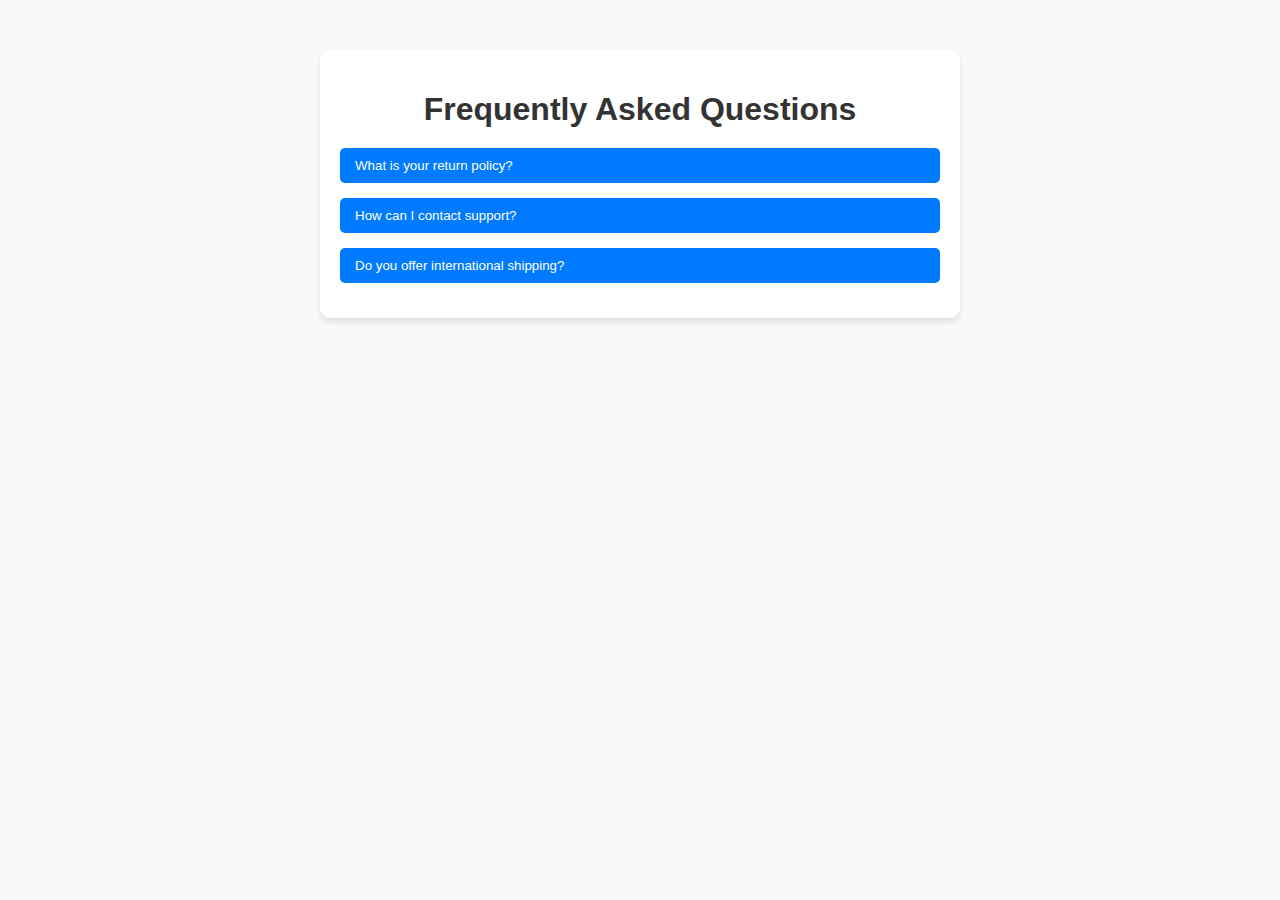
<file: index.html>
<!DOCTYPE html>
<html lang="en">
<head>
  <meta charset="UTF-8">
  <meta name="viewport" content="width=device-width, initial-scale=1.0">
  <title>FAQ Page</title>
  <link rel="stylesheet" href="styles.css">
</head>
<body>
  <section class="faq-container">
    <h1>Frequently Asked Questions</h1>
    <div class="faq-item">
      <button class="faq-question">What is your return policy?</button>
      <div class="faq-answer">You can return any item within 30 days of purchase.</div>
    </div>
    <div class="faq-item">
      <button class="faq-question">How can I contact support?</button>
      <div class="faq-answer">You can contact us via email or our 24/7 chat support.</div>
    </div>
    <div class="faq-item">
      <button class="faq-question">Do you offer international shipping?</button>
      <div class="faq-answer">Yes, we ship to over 50 countries worldwide.</div>
    </div>
  </section>
  <script src="script.js"></script>
</body>
</html>
</file>
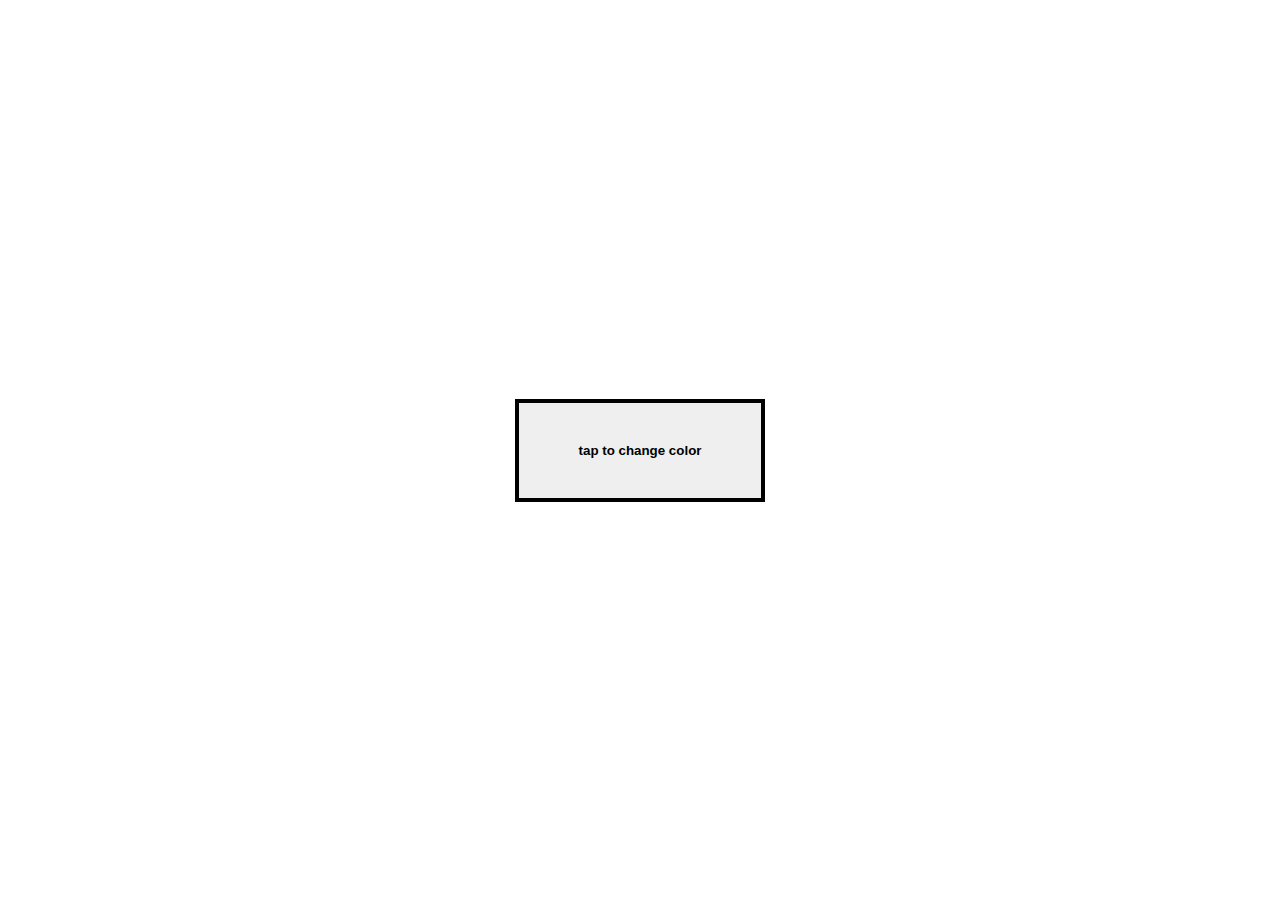
<file: color.html>
<!DOCTYPE html>
<html lang="en">
<head>
    <meta charset="UTF-8">
    <meta name="viewport" content="width=device-width, initial-scale=1.0">
    <title>Document</title>
    <link rel="stylesheet" href="color.css">
</head>
<body>
    
    <button id="button" onclick="changeColor()">tap to change color</button>

    <script src="color.js"></script>
</body>
</html>
</file>
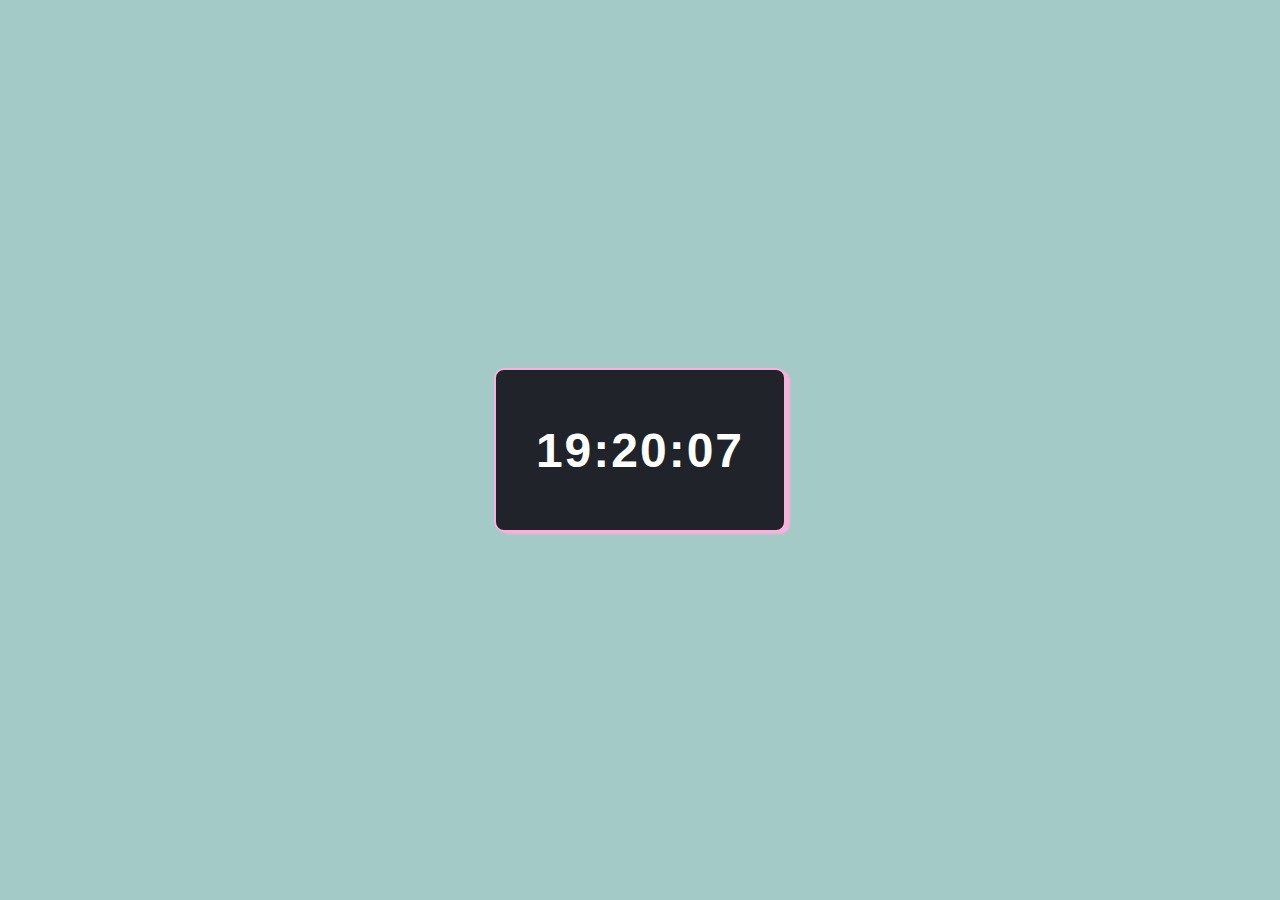
<file: digi.html>
<!DOCTYPE html>
<html lang="en">
<head>
    <meta charset="UTF-8">
    <meta name="viewport" content="width=device-width, initial-scale=1.0">
    <title>Digital clock</title>
    <link rel="stylesheet" href="digi.css">
</head>
<body>
    
    <div class="clock-conatiner">
        <h1 id="time">00:00:00</h1>
    </div>


    <script src="digi.js"></script>
</body>
</html>
</file>
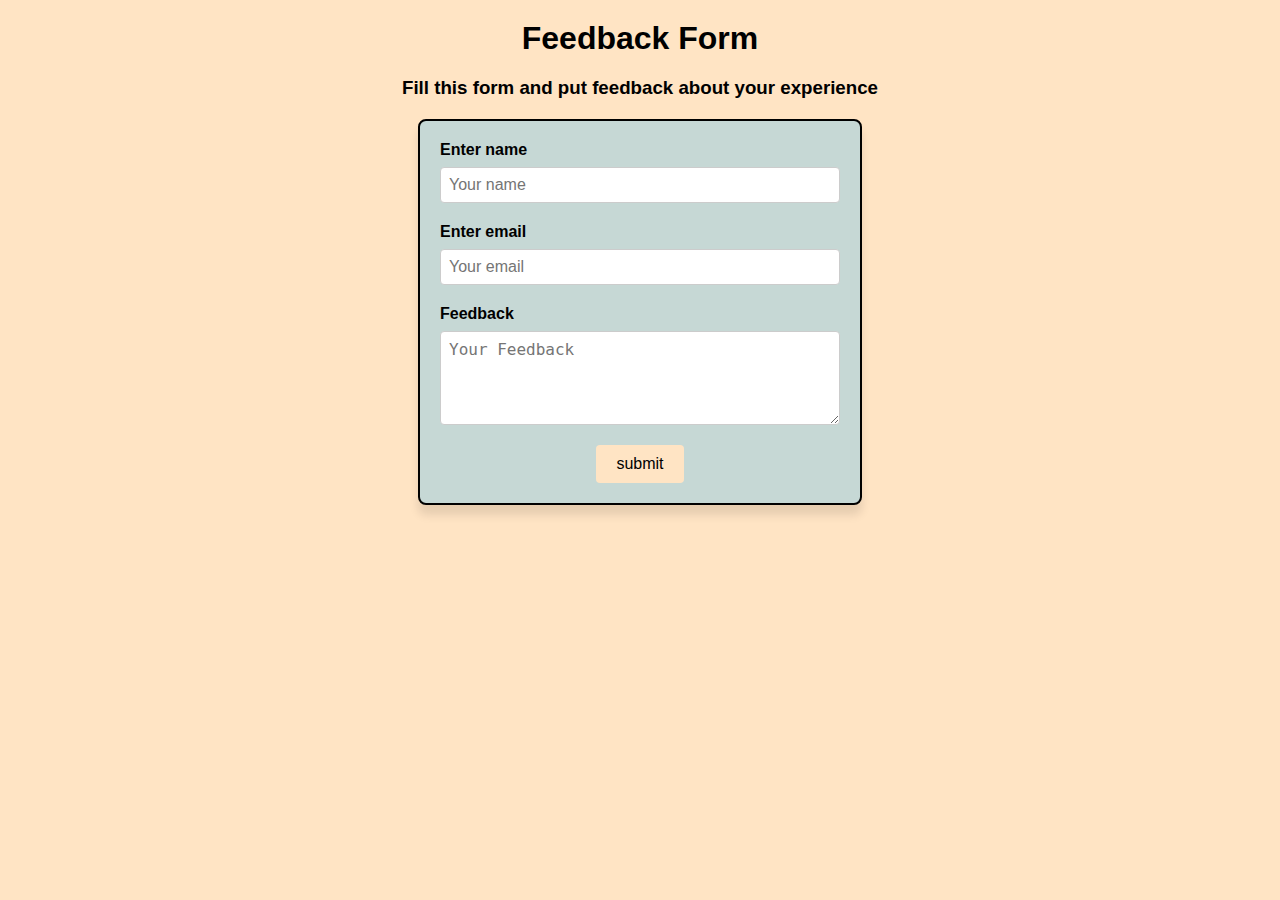
<file: form.html>
<!DOCTYPE html>
<html lang="en">
<head>
    <meta charset="UTF-8">
    <meta name="viewport" content="width=device-width, initial-scale=1.0">
    <title>Form</title>
    <link rel="stylesheet" href="form.css">
</head>
<body>
    <h1>Feedback Form</h1>
    <h3>Fill this form and put feedback about your experience</h3>

    <form id="feed-form">
        <div class="info">
            <label for="name">Enter name</label>
            <input type="text" name="name" id="name" placeholder="Your name" required>
        </div>

        <div class="info">
            <label for="email">Enter email</label>
            <input type="email" name="email" id="email" placeholder="Your email"required>
        </div>
            
        <div class="info">
            <label for="feedback">Feedback</label>
            <!-- Added rows and cols attributes -->
            <textarea name="feedback" id="feedback" rows="4" cols="20" placeholder="Your Feedback" required></textarea>
        </div>
            
        <button>submit</button>
    </form>





    <script src="form.js"></script>
</body>
</html>
</file>
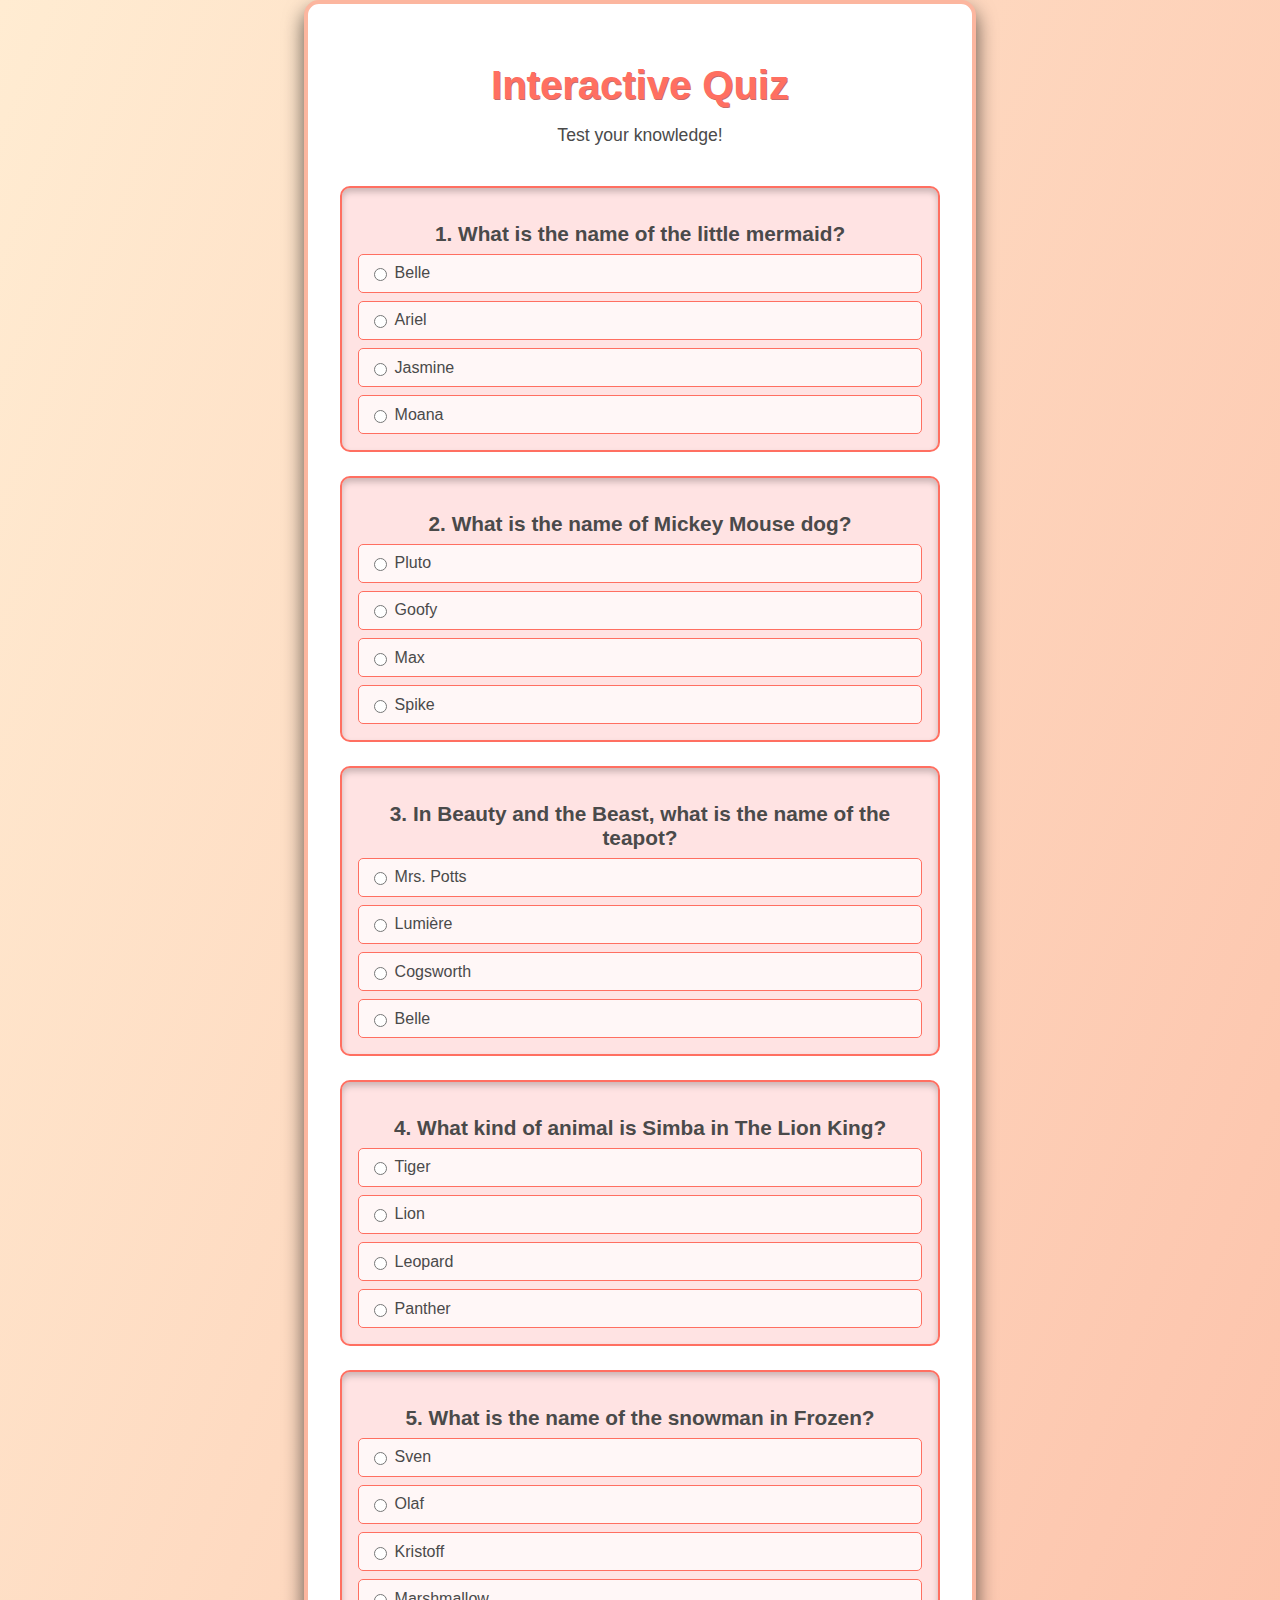
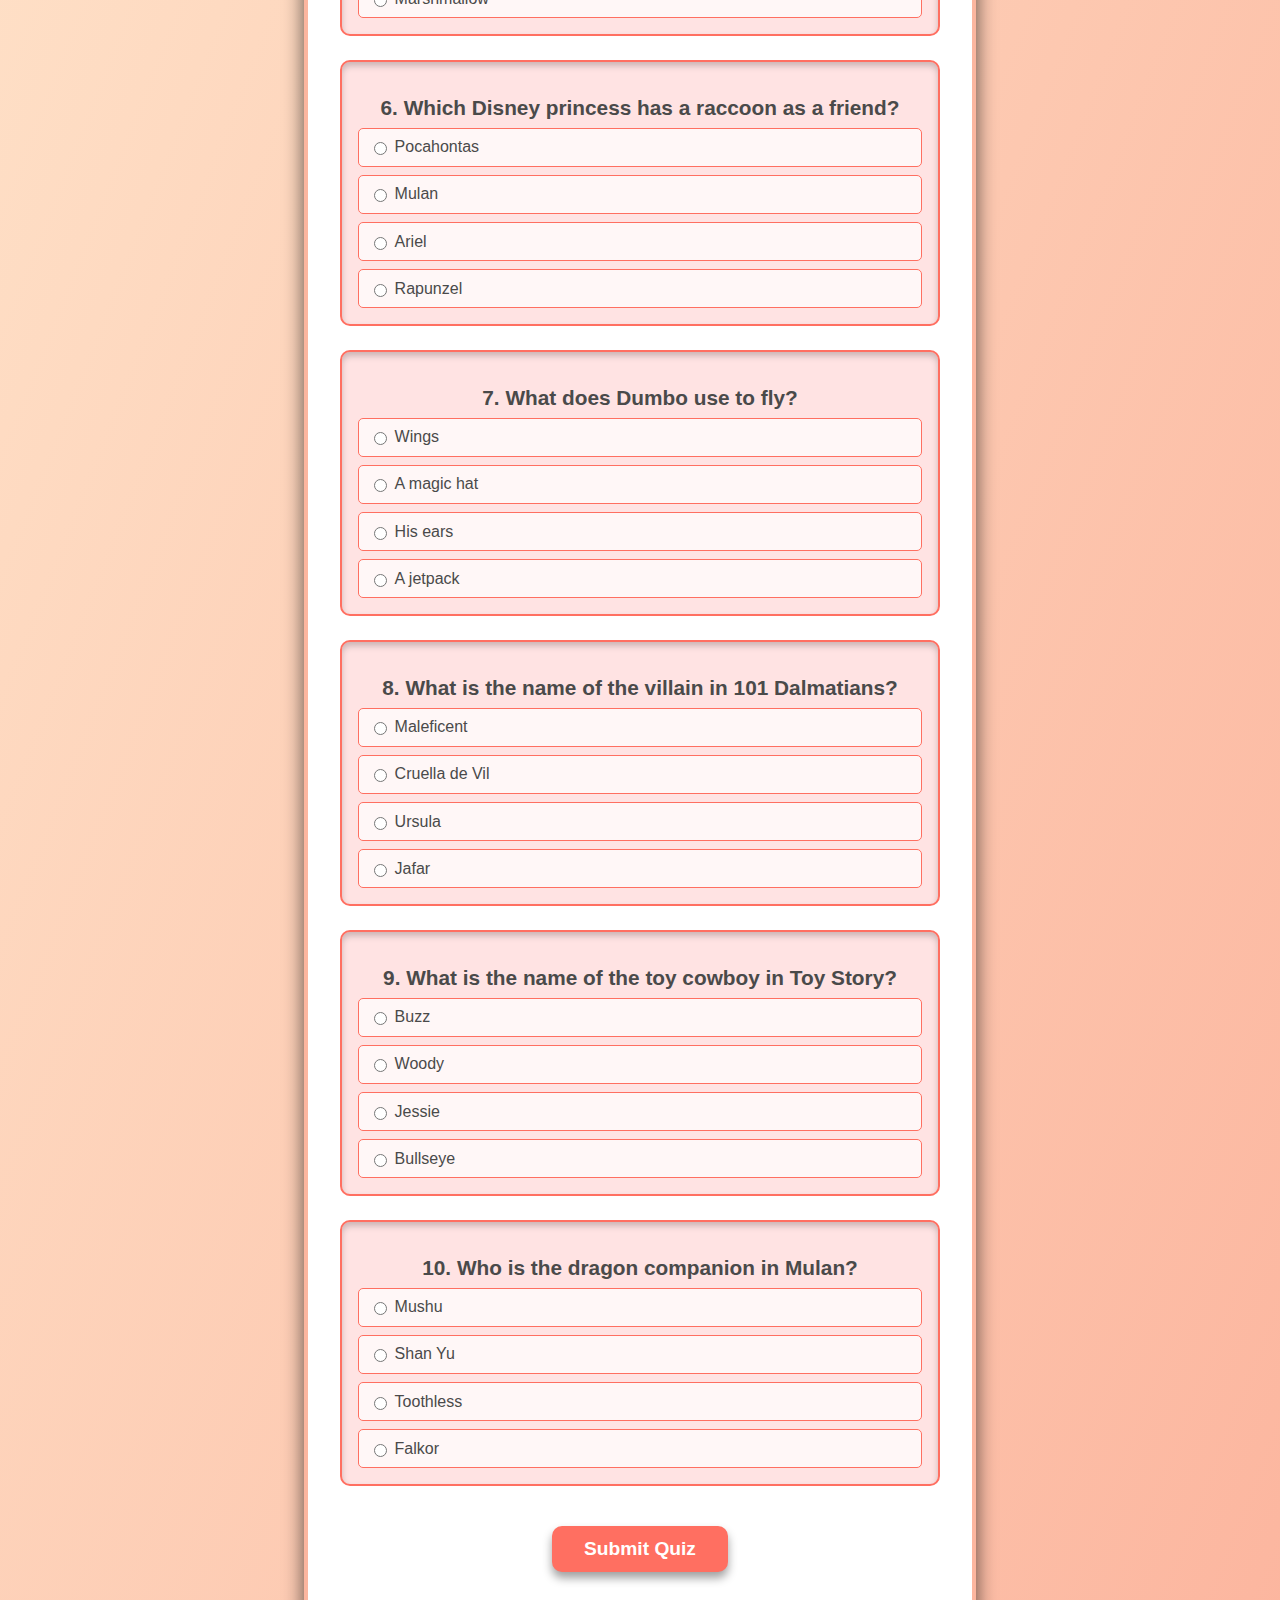
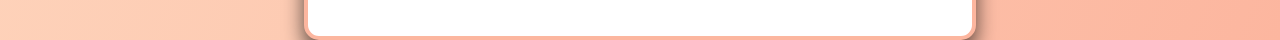
<file: quiz.html>
<!DOCTYPE html>
<html lang="en">
<head>
    <meta charset="UTF-8">
    <meta name="viewport" content="width=device-width, initial-scale=1.0">
    <title>Document</title>
    <link rel="stylesheet" href="quiz.css">
</head>
<body>

    <div class="quiz-container">
        <header class="quiz-header">
            <h1>Interactive Quiz</h1>
            <p>Test your knowledge!</p>
        </header>

        <main id="quiz-content"></main>
        <button id="submit-btn" class="btn">Submit Quiz</button>
        <div id="result" class="result-hidden"></div>
    </div>
    


    <script src="quiz.js"></script>
</body>
</html>
</file>
<file: styles.css>
body {
    font-family: Arial, sans-serif;
    margin: 0;
    padding: 0;
    background-color: #f9f9f9;
    color: #333;
  }
  
  .faq-container {
    max-width: 600px;
    margin: 50px auto;
    padding: 20px;
    background: #fff;
    border-radius: 10px;
    box-shadow: 0 4px 6px rgba(0, 0, 0, 0.1);
  }
  
  h1 {
    text-align: center;
    margin-bottom: 20px;
  }
  
  /* FAQ item styling */
  .faq-item {
    margin-bottom: 15px;
  }
  
  .faq-question {
    background-color: #007bff;
    color: #fff;
    border: none;
    padding: 10px 15px;
    text-align: left;
    width: 100%;
    cursor: pointer;
    border-radius: 5px;
    outline: none;
    transition: background-color 0.3s;
  }
  
  .faq-question:hover {
    background-color: #0056b3;
  }
  
  .faq-answer {
    margin-top: 10px;
    padding: 10px;
    background-color: #f1f1f1;
    border-radius: 5px;
    display: none; /* Hidden by default */
    transition: max-height 0.3s ease, opacity 0.3s ease;
  }
  
  /* Add animation when visible */
  .faq-answer.visible {
    display: block; /* Show when toggled */
    opacity: 1;
  }
</file>
<file: color.css>
body{
    display: flex;
    justify-content: center;
    align-items: center;
    height: 100vh;
    margin: 0;
}

#button{
    padding: 40px 60px;
    font-weight: bold;
    border: 4px solid black;
}

button:hover{
    background-color: rgb(147, 138, 138);
}
</file>
<file: digi.css>
body{
    background-color: rgb(163, 202, 198);
    display: flex;
    justify-content: center;
    align-items: center;
    height: 100vh;
    margin: 0;
    font-family: Arial, sans-serif;
    color: white;
}

.clock-conatiner{
    text-align: center;
    border: 2px solid rgb(246, 178, 220);
    border-radius: 10px;
    padding: 20px 40px;
    box-shadow:4px 2px 2px rgb(246, 178, 220);
    background-color: #20232a;
}

#time{
    font-size: 3rem;
    letter-spacing: 2px;
}
</file>
<file: form.css>
body{
    margin: 0;
    padding: 0;
    background-color: bisque;
    font-family: Arial, Helvetica, sans-serif;
}

h1, h3{
    display: flex;
    justify-content: center;
    align-items: center;
    margin: 20px 0;
}

#feed-form{
    display: flex;
    justify-content: center;
    align-items: center;
    flex-direction: column;
    max-width: 400px;
    margin: 0 auto;
    padding: 20px;
    background-color: rgb(198, 216, 213);
    border: 2px solid black;
    border-radius: 8px;
    box-shadow: 0 10px 10px rgba(0, 0, 0, 0.1);
    gap: 20px;
}

.info{
    width: 100%;
    display: flex;
    flex-direction: column;
    gap: 8px;
}

label{
    font-weight:bold;
}

input, textarea {
    width: 100%; 
    padding: 8px;
    font-size: 1rem; 
    border: 1px solid #ccc; 
    border-radius: 4px; 
    box-sizing: border-box;
}

button{
    padding: 10px 20px;
    border: none;
    color: black;
    border-radius: 4px;
    font-size: 1rem;
    background-color: bisque;
    transition: background-color 0.3s;;
}

button:hover{
    background-color: rgb(216, 178, 131);
}
</file>
<file: quiz.css>
body{
    margin: 0;
    padding: 0;
    font-family: sans-serif;
    display: flex;
    text-align: center;
    justify-content: center;
    min-height: 100vh;
    color: #4a4a4a;
    background: linear-gradient(to bottom right, #ffecd2 ,#fcb69f);
}

.quiz-container{
    background: #fff;
    border: 4px solid #fcb69f;
    border-radius: 15px;
    padding: 2rem;
    width: 90%;
    max-width: 600px;
    box-shadow: 0 10px 20px rgba(0, 0, 0, 0.645);
    position: relative;
}

.quiz-header{
    text-align: center;
    margin-bottom: 1.5rem;
}

.quiz-header h1 {
    font-size: 2.5rem;
    color: #ff6f61;
    margin-bottom: 0.5rem;
    text-shadow: 1px 1px 0px #c56c6c;
}

.quiz-header p{
    font-size: 1.1rem;
}

main{
    padding: 1rem 0;
}

.question{
    background-color: #ffe3e3;
    border: 2px solid #ff6f61;
    border-radius: 10px;
    padding: 1rem;
    margin-bottom: 1.5rem;
    box-shadow: inset 0px 4px 6px rgba(0, 0, 0, 0.204);
}

.question h2{
    font-size: 1.3rem;
    margin-bottom: 0.5rem;
}

.options{
    display: flex;
    flex-direction: column;
    gap: 0.5rem;
}

.options label{
    display: flex;
    align-items: center;
    border: 1px solid #ff6f61;
    border-radius: 5px;
    background-color: #fff7f7;
    padding: 0.6rem;
    cursor: pointer;
    transition: transform 0.2s, box-shadow 0.2s;
}

.options label:hover{
    transform: translateX(-3px);
    box-shadow: 0 4px 8px rgba(0, 0, 0, 0.1);
}

.options input{
    margin-right: 0.5rem;
    accent-color: #ff6f61;
}


button{
    background: #ff6f61;
    color: white;
    padding: 0.75rem 2rem;
    border: none;
    font-size: 1.2rem;
    font-weight: bold;
    border-radius: 10px;
    cursor: pointer;
    box-shadow: 0 6px 10px rgba(0, 0, 0, 0.375);
    transition: background-color 0.3s, transform 0.2s;
}

button:hover {
    background: #ff3d3d;
    transform: translateY(-3px);
}

button:active {
    transform: translateY(1px);
    box-shadow: 0px 4px 6px rgba(0, 0, 0, 0.1);
}

#result {
    text-align: center;
    margin-top: 2rem;
    font-size: 1.2rem;
    color: #ff6f61;
    font-weight: bold;
    text-shadow: 0 4px 6px #fcb69f;
}


.hidden {
    display: none;
}

@media (max-width: 600px){
    .quiz-container{
        padding: 1rem;
    }

    .quiz-header h1{
        font-size: 2rem;
    }

    button{
        padding: 0.6rem 1.5rem;
        font-size: 1rem;
    }
}
</file>
